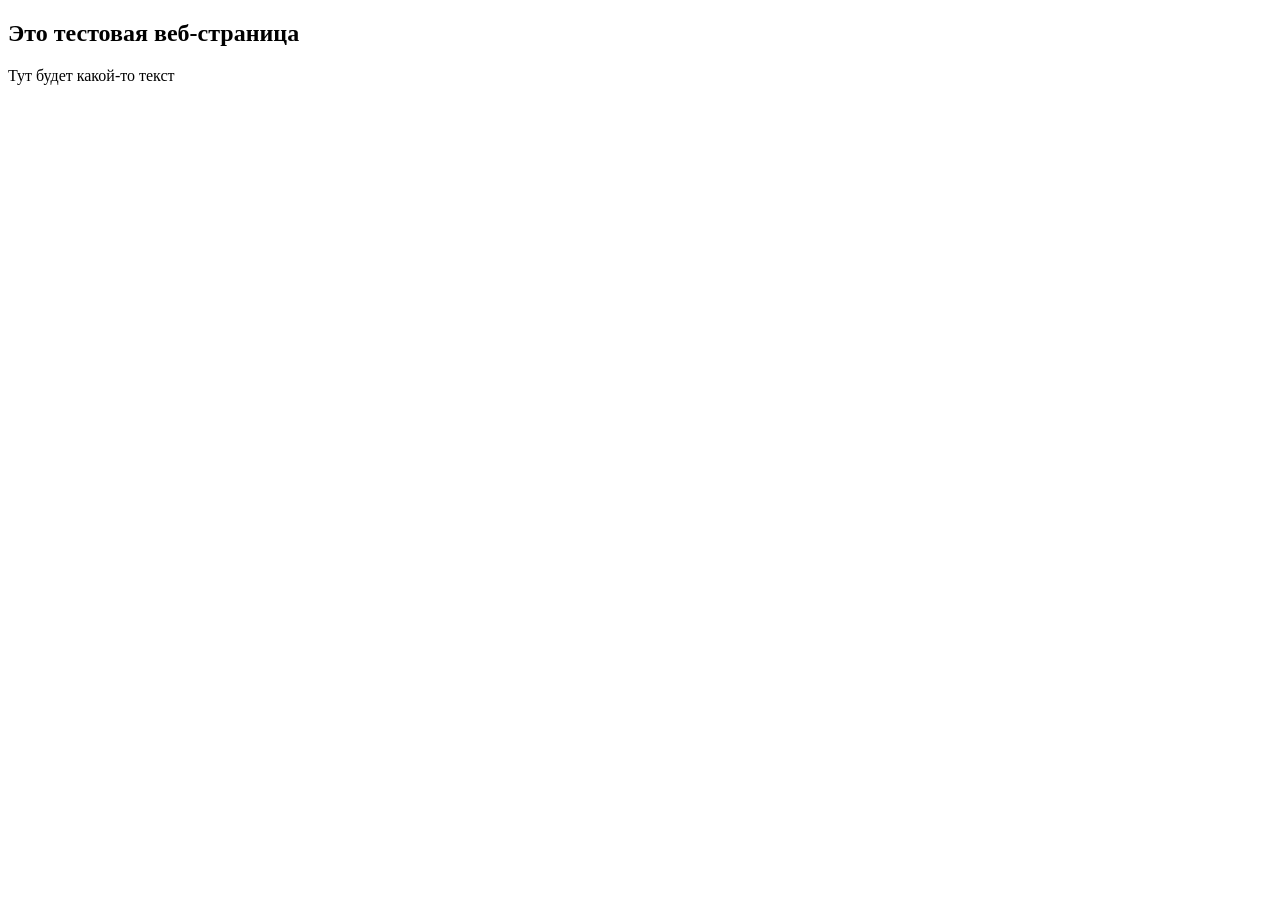
<file: index.html>
<!DOCTYPE html>
<html lang="en">
<head>
    <meta charset="UTF-8">
    <meta name="viewport" content="width=device-width, initial-scale=1.0">
    <title>Document</title>
</head>
<body>
    <h2>Это тестовая веб-страница</h2>
    <p>Тут будет какой-то текст</p>
</body>
</html>
</file>
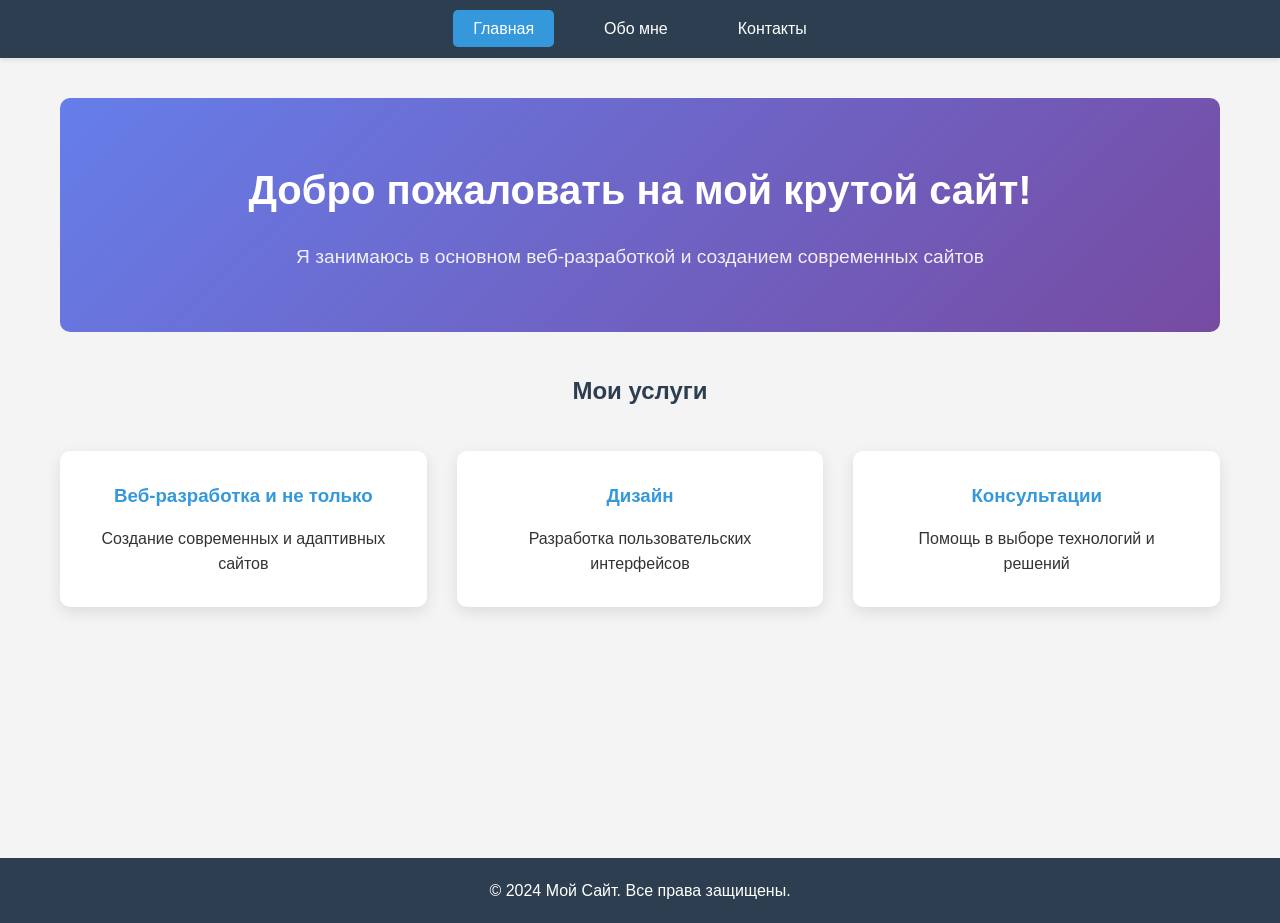
<file: content/html/index.html>
<!DOCTYPE html>
<html lang="ru">
<head>
    <meta charset="UTF-8">
    <meta name="viewport" content="width=device-width, initial-scale=1.0">
    <title>Главная - Мой Сайт</title>
    <link rel="stylesheet" href="css/style.css">
</head>
<body>
    <header>
        <nav class="main-menu">
            <ul>
                <li><a href="index.html" class="active">Главная</a></li>
                <li><a href="about.html">Обо мне</a></li>
                <li><a href="contact.html">Контакты</a></li>
            </ul>
        </nav>
    </header>

    <main>
        <section class="hero">
            <h1>Добро пожаловать на мой крутой сайт!</h1>
            <p>Я занимаюсь в основном веб-разработкой и созданием современных сайтов</p>
        </section>

        <section class="services">
            <h2>Мои услуги</h2>
            <div class="service-grid">
                <div class="service-item">
                    <h3>Веб-разработка и не только</h3>
                    <p>Создание современных и адаптивных сайтов</p>
                </div>
                <div class="service-item">
                    <h3>Дизайн</h3>
                    <p>Разработка пользовательских интерфейсов</p>
                </div>
                <div class="service-item">
                    <h3>Консультации</h3>
                    <p>Помощь в выборе технологий и решений</p>
                </div>
            </div>
        </section>
    </main>

    <footer>
        <p>&copy; 2024 Мой Сайт. Все права защищены.</p>
    </footer>
</body>
</html>
</file>
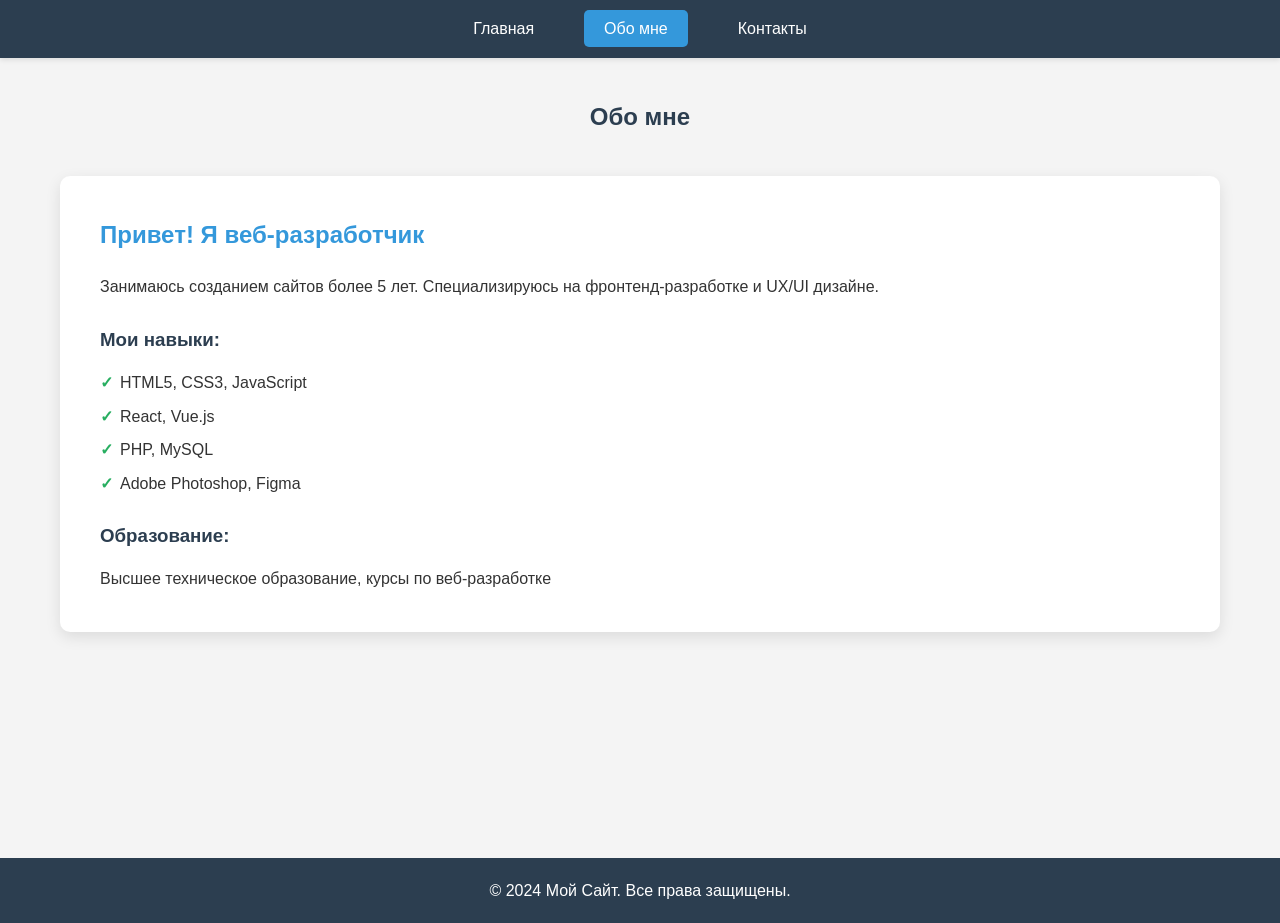
<file: content/html/about.html>
<!DOCTYPE html>
<html lang="ru">
<head>
    <meta charset="UTF-8">
    <meta name="viewport" content="width=device-width, initial-scale=1.0">
    <title>Обо мне - Мой Сайт</title>
    <link rel="stylesheet" href="css/style.css">
</head>
<body>
    <header>
        <nav class="main-menu">
            <ul>
                <li><a href="index.html">Главная</a></li>
                <li><a href="about.html" class="active">Обо мне</a></li>
                <li><a href="contact.html">Контакты</a></li>
            </ul>
        </nav>
    </header>

    <main>
        <section class="about">
            <h1>Обо мне</h1>
            <div class="about-content">
                <div class="about-text">
                    <h2>Привет! Я веб-разработчик</h2>
                    <p>Занимаюсь созданием сайтов более 5 лет. Специализируюсь на фронтенд-разработке и UX/UI дизайне.</p>
                    
                    <h3>Мои навыки:</h3>
                    <ul>
                        <li>HTML5, CSS3, JavaScript</li>
                        <li>React, Vue.js</li>
                        <li>PHP, MySQL</li>
                        <li>Adobe Photoshop, Figma</li>
                    </ul>

                    <h3>Образование:</h3>
                    <p>Высшее техническое образование, курсы по веб-разработке</p>
                </div>
            </div>
        </section>
    </main>

    <footer>
        <p>&copy; 2024 Мой Сайт. Все права защищены.</p>
    </footer>
</body>
</html>
</file>
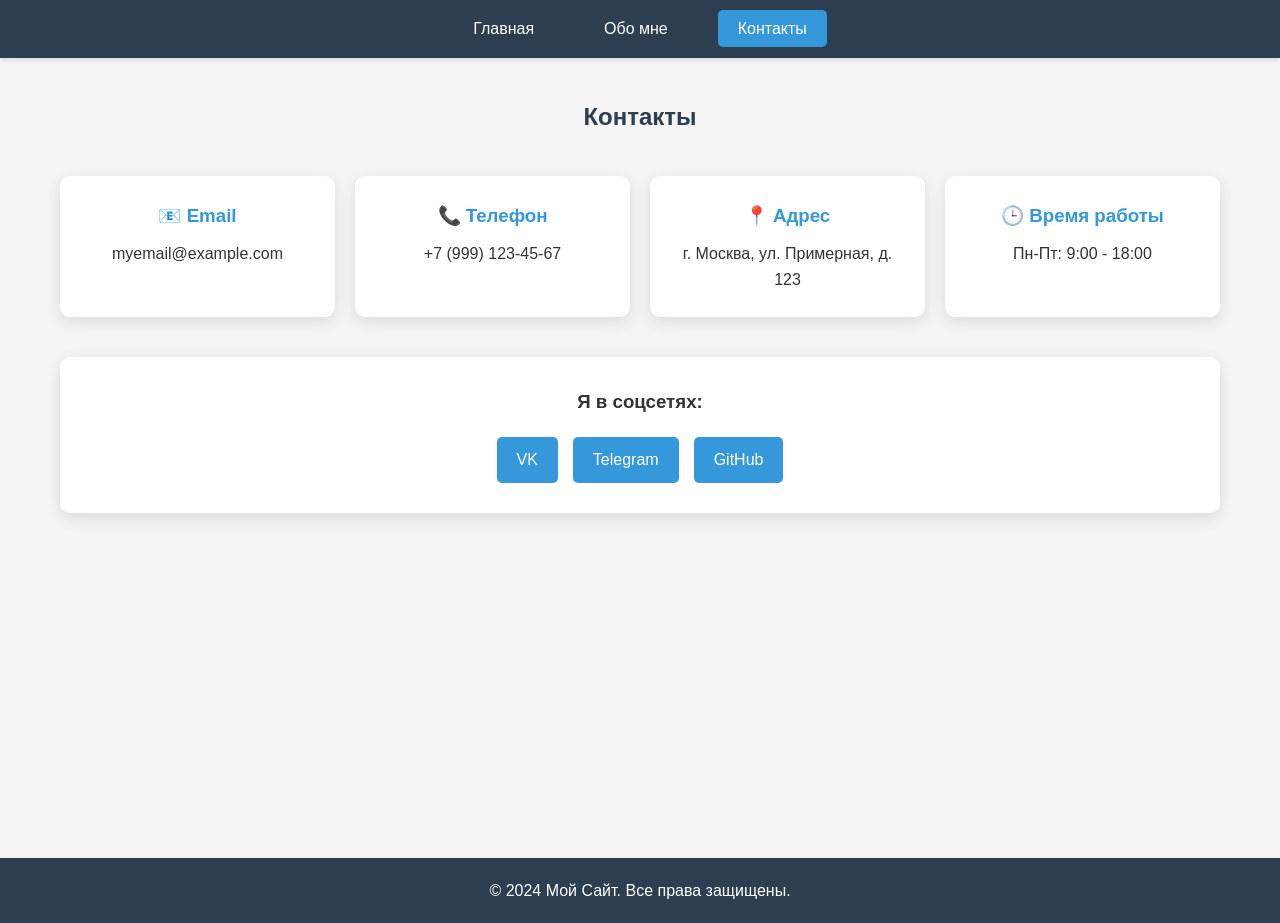
<file: content/html/contact.html>
<!DOCTYPE html>
<html lang="ru">
<head>
    <meta charset="UTF-8">
    <meta name="viewport" content="width=device-width, initial-scale=1.0">
    <title>Контакты - Мой Сайт</title>
    <link rel="stylesheet" href="css/style.css">
</head>
<body>
    <header>
        <nav class="main-menu">
            <ul>
                <li><a href="index.html">Главная</a></li>
                <li><a href="about.html">Обо мне</a></li>
                <li><a href="contact.html" class="active">Контакты</a></li>
            </ul>
        </nav>
    </header>

    <main>
        <section class="contact">
            <h1>Контакты</h1>

            <div class="contact-info">
                <div class="contact-item">
                    <h3>📧 Email</h3>
                    <p>myemail@example.com</p>
                </div>

                <div class="contact-item">
                    <h3>📞 Телефон</h3>
                    <p>+7 (999) 123-45-67</p>
                </div>

                <div class="contact-item">
                    <h3>📍 Адрес</h3>
                    <p>г. Москва, ул. Примерная, д. 123</p>
                </div>

                <div class="contact-item">
                    <h3>🕒 Время работы</h3>
                    <p>Пн-Пт: 9:00 - 18:00</p>
                </div>
            </div>

            <div class="social-links">
                <h3>Я в соцсетях:</h3>
                <div class="social-buttons">
                    <a href="#" class="social-btn">VK</a>
                    <a href="#" class="social-btn">Telegram</a>
                    <a href="#" class="social-btn">GitHub</a>
                </div>
            </div>
        </section>
    </main>

    <footer>
        <p>&copy; 2024 Мой Сайт. Все права защищены.</p>
    </footer>
</body>
</html>
</file>
<file: content/html/css/style.css>
/* Общие стили */
* {
    margin: 0;
    padding: 0;
    box-sizing: border-box;
}

body {
    font-family: 'Arial', sans-serif;
    line-height: 1.6;
    color: #333;
    background-color: #f4f4f4;
}

/* Шапка и меню */
header {
    background: #2c3e50;
    color: white;
    padding: 1rem 0;
    box-shadow: 0 2px 5px rgba(0,0,0,0.1);
}

.main-menu ul {
    list-style: none;
    display: flex;
    justify-content: center;
    max-width: 1200px;
    margin: 0 auto;
    padding: 0 20px;
}

.main-menu li {
    margin: 0 15px;
}

.main-menu a {
    color: white;
    text-decoration: none;
    padding: 10px 20px;
    border-radius: 5px;
    transition: background-color 0.3s;
    font-weight: 500;
}

.main-menu a:hover,
.main-menu a.active {
    background-color: #3498db;
}

/* Основной контент */
main {
    max-width: 1200px;
    margin: 0 auto;
    padding: 40px 20px;
    min-height: calc(100vh - 140px);
}

/* Герой-секция */
.hero {
    text-align: center;
    padding: 60px 0;
    background: linear-gradient(135deg, #667eea 0%, #764ba2 100%);
    color: white;
    border-radius: 10px;
    margin-bottom: 40px;
}

.hero h1 {
    font-size: 2.5rem;
    margin-bottom: 20px;
}

.hero p {
    font-size: 1.2rem;
    opacity: 0.9;
}

/* Сетка услуг */
.services {
    margin: 40px 0;
}

.services h2 {
    text-align: center;
    margin-bottom: 40px;
    color: #2c3e50;
}

.service-grid {
    display: grid;
    grid-template-columns: repeat(auto-fit, minmax(300px, 1fr));
    gap: 30px;
}

.service-item {
    background: white;
    padding: 30px;
    border-radius: 10px;
    box-shadow: 0 5px 15px rgba(0,0,0,0.1);
    text-align: center;
    transition: transform 0.3s;
}

.service-item:hover {
    transform: translateY(-5px);
}

.service-item h3 {
    color: #3498db;
    margin-bottom: 15px;
}

/* Обо мне */
.about h1 {
    text-align: center;
    margin-bottom: 40px;
    color: #2c3e50;
}

.about-content {
    background: white;
    padding: 40px;
    border-radius: 10px;
    box-shadow: 0 5px 15px rgba(0,0,0,0.1);
}

.about-text h2 {
    color: #3498db;
    margin-bottom: 20px;
}

.about-text h3 {
    color: #2c3e50;
    margin: 25px 0 15px 0;
}

.about-text ul {
    list-style: none;
    padding-left: 20px;
}

.about-text li {
    margin-bottom: 8px;
    position: relative;
}

.about-text li:before {
    content: "✓";
    color: #27ae60;
    font-weight: bold;
    position: absolute;
    left: -20px;
}

/* Контакты */
.contact h1 {
    text-align: center;
    margin-bottom: 40px;
    color: #2c3e50;
}

.contact-info {
    display: grid;
    grid-template-columns: repeat(auto-fit, minmax(250px, 1fr));
    gap: 20px;
    margin-bottom: 40px;
}

.contact-item {
    background: white;
    padding: 25px;
    border-radius: 10px;
    box-shadow: 0 5px 15px rgba(0,0,0,0.1);
    text-align: center;
}

.contact-item h3 {
    color: #3498db;
    margin-bottom: 10px;
}

.social-links {
    background: white;
    padding: 30px;
    border-radius: 10px;
    box-shadow: 0 5px 15px rgba(0,0,0,0.1);
    text-align: center;
}

.social-buttons {
    display: flex;
    justify-content: center;
    gap: 15px;
    margin-top: 20px;
}

.social-btn {
    background: #3498db;
    color: white;
    padding: 10px 20px;
    text-decoration: none;
    border-radius: 5px;
    transition: background-color 0.3s;
}

.social-btn:hover {
    background: #2980b9;
}

/* Подвал */
footer {
    background: #2c3e50;
    color: white;
    text-align: center;
    padding: 20px 0;
    margin-top: 40px;
}

/* Адаптивность */
@media (max-width: 768px) {
    .main-menu ul {
        flex-direction: column;
        align-items: center;
    }

    .main-menu li {
        margin: 5px 0;
    }

    .hero h1 {
        font-size: 2rem;
    }

    .service-grid {
        grid-template-columns: 1fr;
    }

    .social-buttons {
        flex-direction: column;
        align-items: center;
    }

    .social-btn {
        width: 200px;
    }
}
</file>
